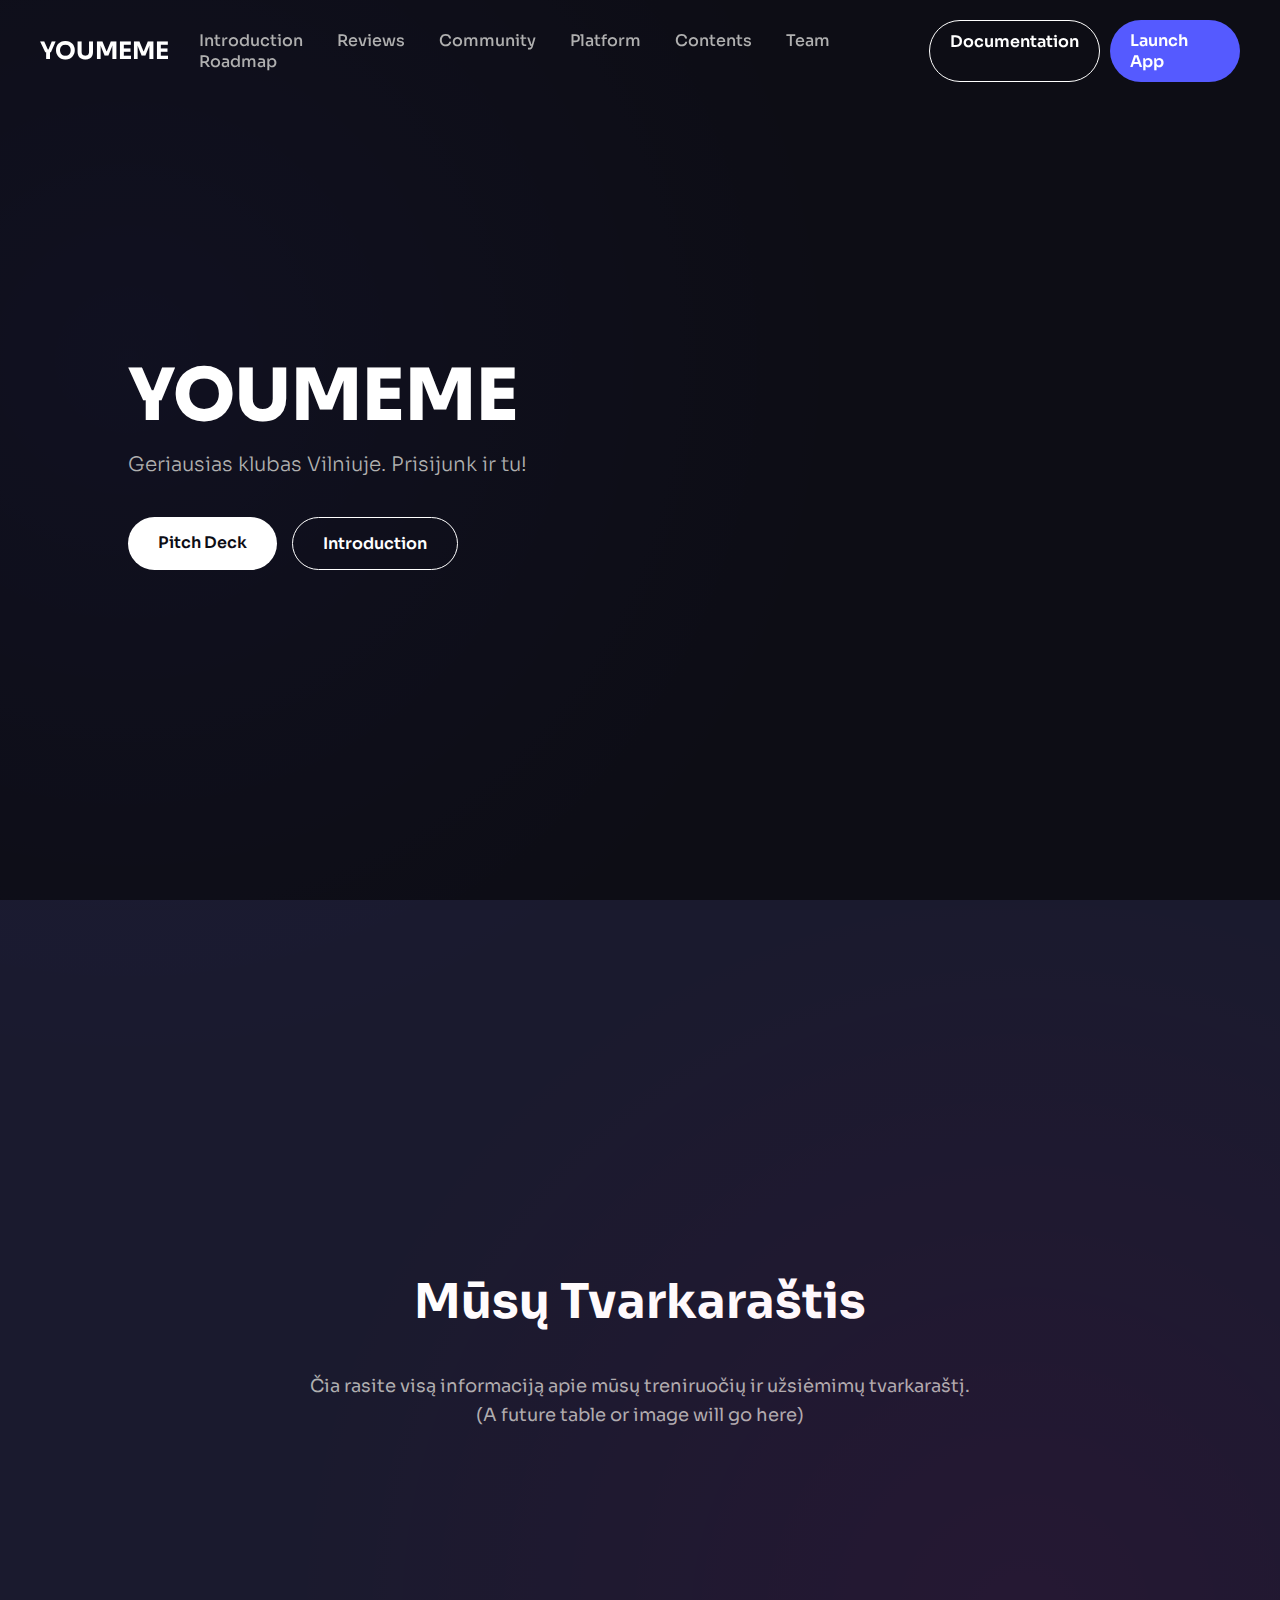
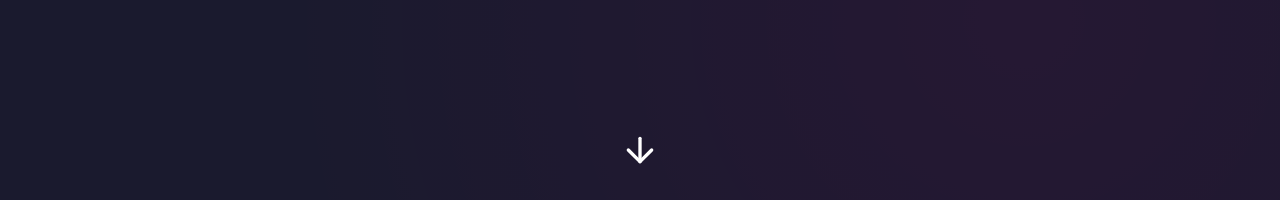
<file: website/index.html>
<!DOCTYPE html>
<html lang="lt">
<head>
    <meta charset="UTF-8">
    <meta name="viewport" content="width=device-width, initial-scale=1.0">
    <title>Geriausias Klubas Vilniuje</title>
    <link href="https://fonts.googleapis.com/css2?family=Sora:wght@100..800&display=swap" rel="stylesheet">
    <style>
        /* Basic Reset and Variables */
        :root {
            --primary-text: #FFFFFF;
            --secondary-text: #B0B0B0;
            --dark-background: #0D0D15; /* A deep, dark background */
            --accent-color: #555AFF; /* Example accent for buttons/links */
            --nav-link-hover: #FFFFFF;
        }

        * {
            margin: 0;
            padding: 0;
            box-sizing: border-box;
        }

        body {
            font-family: 'Sora', sans-serif;
            background-color: var(--dark-background);
            color: var(--primary-text);
            min-height: 100vh;
            display: flex;
            flex-direction: column;
            overflow-x: hidden; /* Hide horizontal scrollbar */
            position: relative; /* Needed for absolute positioning of arrow */
        }

        /* --- Header/Navigation Bar --- */
        .header {
            display: flex;
            justify-content: space-between;
            align-items: center;
            padding: 20px 40px;
            width: 100%;
            position: fixed; /* Keep header on top */
            z-index: 10;
        }

        .logo {
            font-size: 24px;
            font-weight: 700;
            text-decoration: none;
            color: var(--primary-text);
        }

        .nav-links a {
            color: var(--secondary-text);
            text-decoration: none;
            margin-left: 30px;
            font-weight: 500;
            transition: color 0.3s ease;
        }

        .nav-links a:hover {
            color: var(--nav-link-hover);
        }

        .action-buttons {
            display: flex;
            gap: 10px;
        }

        .nav-button {
            padding: 10px 20px;
            border-radius: 50px;
            text-decoration: none;
            font-weight: 600;
            transition: background-color 0.3s ease;
        }

        .doc-button {
            background-color: transparent;
            color: var(--primary-text);
            border: 1px solid var(--primary-text);
        }

        .launch-button {
            background-color: var(--accent-color);
            color: var(--primary-text);
            border: none;
        }

        /* --- Main Content Area (Hero Section) --- */
        .main-content {
            flex-grow: 1;
            display: flex;
            align-items: center;
            justify-content: flex-start;
            padding-left: 10%;
            position: relative;
            z-index: 5;
            min-height: 100vh; /* Ensure it takes full viewport height */
            padding-top: 80px; /* Offset for fixed header */
        }

        .hero-text-container {
            max-width: 500px;
            padding-bottom: 50px;
        }

        .main-heading {
            font-size: 72px;
            font-weight: 800;
            margin-bottom: 20px;
            line-height: 1;
        }

        .description {
            font-size: 20px;
            color: var(--secondary-text);
            margin-bottom: 40px;
            font-weight: 300;
        }

        .hero-buttons {
            display: flex;
            gap: 15px;
        }

        .hero-button {
            padding: 15px 30px;
            border-radius: 50px;
            text-decoration: none;
            font-weight: 600;
            transition: opacity 0.3s ease;
            font-size: 16px;
        }

        .pitch-deck-button {
            background-color: var(--primary-text);
            color: var(--dark-background);
        }

        .introduction-button {
            background-color: transparent;
            color: var(--primary-text);
            border: 1px solid var(--primary-text);
        }

        /* --- Visual Placeholder & Background Effects --- */
        .visual-placeholder {
            position: absolute;
            bottom: 0;
            right: 0;
            width: 60%;
            height: 90%;
            /* For now, just a placeholder */
        }

        .background-effect {
            position: absolute;
            top: 0;
            left: 0;
            width: 100%;
            height: 100%;
            pointer-events: none;
            opacity: 0.5;
            background: radial-gradient(circle at 10% 20%, rgba(85, 90, 255, 0.1) 0%, transparent 40%),
                        radial-gradient(circle at 80% 90%, rgba(255, 0, 150, 0.1) 0%, transparent 40%);
        }

        /* --- Scroll Arrow --- */
        .scroll-arrow {
            position: absolute;
            bottom: 30px; /* Distance from bottom of viewport */
            left: 50%;
            transform: translateX(-50%); /* Center horizontally */
            width: 40px;
            height: 40px;
            cursor: pointer;
            z-index: 10;
            animation: bounce 1.5s infinite; /* Gentle bouncing animation */
            transition: opacity 0.3s ease;
            color: var(--primary-text); /* Color of the arrow */
        }

        .scroll-arrow:hover {
            opacity: 0.8;
        }

        @keyframes bounce {
            0%, 20%, 50%, 80%, 100% {
                transform: translateX(-50%) translateY(0);
            }
            40% {
                transform: translateX(-50%) translateY(-10px);
            }
            60% {
                transform: translateX(-50%) translateY(-5px);
            }
        }

        /* --- Schedule Section Placeholder --- */
        .schedule-section {
            background-color: #1a1a2e; /* A slightly different dark background for distinction */
            padding: 80px 40px;
            min-height: 100vh; /* Ensure it's tall enough to scroll to */
            display: flex;
            justify-content: center;
            align-items: center;
            flex-direction: column;
            text-align: center;
        }

        .schedule-section h2 {
            font-size: 48px;
            margin-bottom: 40px;
            color: var(--primary-text);
        }

        .schedule-section p {
            font-size: 18px;
            color: var(--secondary-text);
            max-width: 800px;
            line-height: 1.6;
        }
    </style>
</head>
<body>

    <div class="background-effect"></div>

    <header class="header">
        <a href="#" class="logo">YOUMEME</a> <nav class="nav-links">
            <a href="#">Introduction</a>
            <a href="#">Reviews</a>
            <a href="#">Community</a>
            <a href="#">Platform</a>
            <a href="#">Contents</a>
            <a href="#">Team</a>
            <a href="#">Roadmap</a>
        </nav>
        
        <div class="action-buttons">
            <a href="#" class="nav-button doc-button">Documentation</a>
            <a href="#" class="nav-button launch-button">Launch App</a>
        </div>
    </header>

    <main class="main-content" id="home">
        <div class="hero-text-container">
            <h1 class="main-heading">YOUMEME</h1>
            
            <p class="description">
                Geriausias klubas Vilniuje. Prisijunk ir tu!
            </p>
            
            <div class="hero-buttons">
                <a href="#" class="hero-button pitch-deck-button">Pitch Deck</a>
                <a href="#" class="hero-button introduction-button">Introduction</a>
            </div>
        </div>
    </main>

    <div class="visual-placeholder">
        </div>

    <a href="#schedule" class="scroll-arrow" aria-label="Scroll to schedule">
        <svg xmlns="http://www.w3.org/2000/svg" width="40" height="40" viewBox="0 0 24 24" fill="none" stroke="currentColor" stroke-width="2" stroke-linecap="round" stroke-linejoin="round" class="feather feather-arrow-down">
            <line x1="12" y1="5" x2="12" y2="19"></line>
            <polyline points="19 12 12 19 5 12"></polyline>
        </svg>
    </a>

    <section id="schedule" class="schedule-section">
        <h2>Mūsų Tvarkaraštis</h2>
        <p>Čia rasite visą informaciją apie mūsų treniruočių ir užsiėmimų tvarkaraštį.</p>
        <p> (A future table or image will go here) </p>
    </section>

    <script>
        document.addEventListener('DOMContentLoaded', () => {
            const scrollArrow = document.querySelector('.scroll-arrow');

            if (scrollArrow) {
                scrollArrow.addEventListener('click', function(e) {
                    e.preventDefault(); // Prevent default jump behavior
                    const targetId = this.getAttribute('href');
                    const targetElement = document.querySelector(targetId);

                    if (targetElement) {
                        targetElement.scrollIntoView({
                            behavior: 'smooth' // Smooth scroll effect
                        });
                    }
                });
            }
        });
    </script>

</body>
</html>
</file>
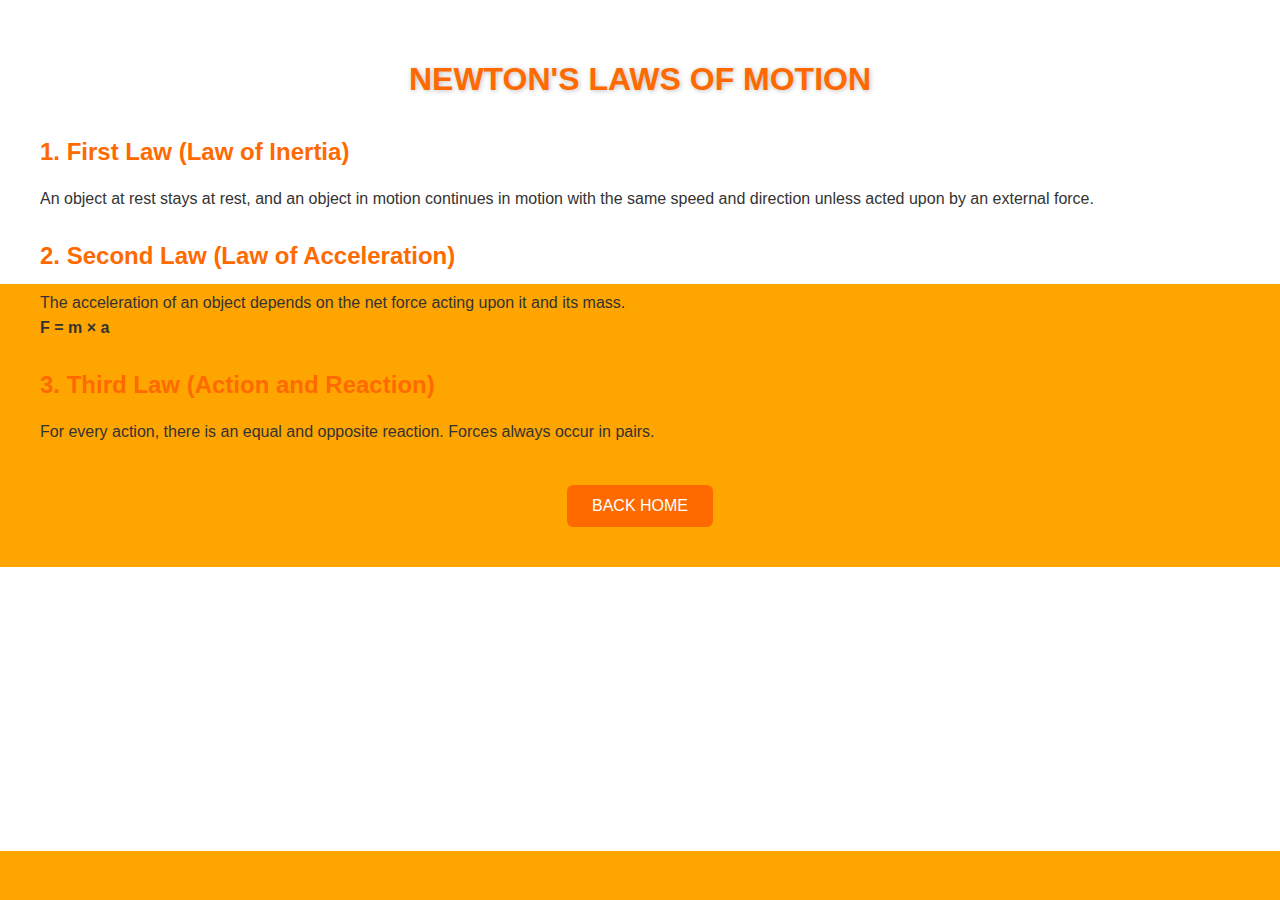
<file: website/newton.html>
<!DOCTYPE html>
<html lang="en">
<head>
<meta charset="UTF-8">
<meta name="viewport" content="width=device-width, initial-scale=1.0">
<title>Newton's Laws</title>
<style>
  body {
    margin: 0;
    padding: 40px;
    font-family: Arial, sans-serif;
    background: linear-gradient(to bottom, white 50%, orange 50%);
    color: #333;
  }

  h1 {
    text-align: center;
    text-transform: uppercase;
    color: #FF6A00;
    margin-bottom: 40px;
    text-shadow: 1px 1px 5px rgba(0,0,0,0.25);
  }

  h2 {
    color: #FF6A00;
    margin-top: 30px;
  }

  p {
    line-height: 1.6;
  }

  .back-btn {
    display: block;
    margin: 40px auto 0 auto;
    padding: 12px 25px;
    font-size: 16px;
    background-color: #ff6a00;
    color: white;
    border: none;
    border-radius: 6px;
    cursor: pointer;
    text-transform: uppercase;
    transition: background-color 0.3s, transform 0.2s;
    text-align: center;
  }

  .back-btn:hover {
    background-color: darkorange;
    transform: scale(1.05);
  }
</style>
</head>
<body>
  <h1>Newton's Laws of Motion</h1>

  <h2>1. First Law (Law of Inertia)</h2>
  <p>An object at rest stays at rest, and an object in motion continues in motion with the same speed and direction unless acted upon by an external force.</p>

  <h2>2. Second Law (Law of Acceleration)</h2>
  <p>The acceleration of an object depends on the net force acting upon it and its mass. <br><strong>F = m × a</strong></p>

  <h2>3. Third Law (Action and Reaction)</h2>
  <p>For every action, there is an equal and opposite reaction. Forces always occur in pairs.</p>

  <button class="back-btn" onclick="location.href='index.html'">Back Home</button>
</body>
</html>
</file>
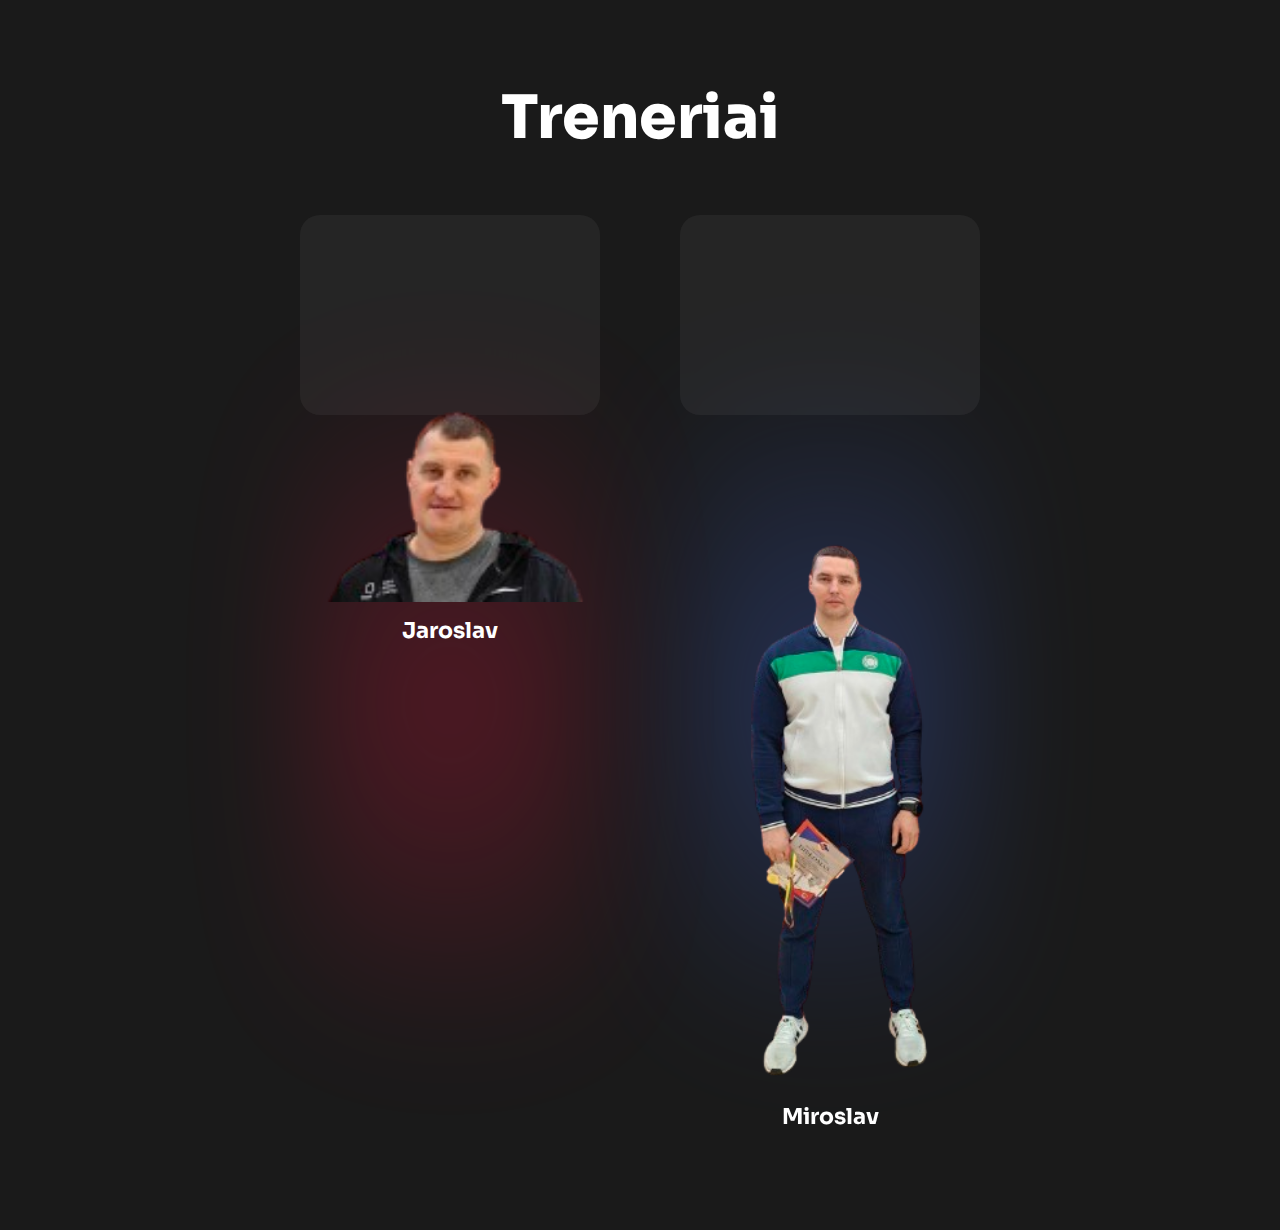
<file: website/treneriai.html>
<!DOCTYPE html>
<html lang="lt">
<head>
    <meta charset="UTF-8">
    <meta name="viewport" content="width=device-width, initial-scale=1.0">
    <title>Royal Boxing – Treneriai</title>
    <link href="https://fonts.googleapis.com/css2?family=Sora:wght@100..800&display=swap" rel="stylesheet">

    <style>
        body {
            margin: 0;
            font-family: 'Sora', sans-serif;
            background-color: #1a1a1a; /* Dark gray */
            color: #FFFFFF;
            padding: 40px 20px;
            min-height: 100vh;
            overflow-x: hidden;
        }

        h1 {
            text-align: center;
            font-size: 60px;
            font-weight: 800;
            margin-bottom: 60px;
        }

        .trainers-container {
            display: flex;
            justify-content: center;
            gap: 80px;
            flex-wrap: wrap;
            max-width: 1200px;
            margin: 0 auto;
        }

        .trainer-card {
            position: relative;
            width: 300px;
            display: flex;
            flex-direction: column;
            align-items: center;
            cursor: pointer;
            transition: transform 0.3s ease;
        }

        .trainer-card:hover {
            transform: scale(1.05);
        }

        /* Aurora effect behind rectangle */
        .trainer-aurora {
            position: absolute;
            top: 0;
            left: 50%;
            width: 100%;
            height: 100%;
            border-radius: 20px;
            transform: translateX(-50%);
            z-index: 0;
            filter: blur(60px);
            opacity: 0.6;
            animation: pulse 5s infinite alternate;
        }

        .miroslav .trainer-aurora {
            background: radial-gradient(circle at 50% 50%, rgba(65, 105, 225, 0.5), transparent 70%);
        }

        .jaroslav .trainer-aurora {
            background: radial-gradient(circle at 50% 50%, rgba(220, 20, 60, 0.5), transparent 70%);
        }

        @keyframes pulse {
            0% { opacity: 0.4; transform: translateX(-50%) scale(0.95); }
            50% { opacity: 0.6; transform: translateX(-50%) scale(1.05); }
            100% { opacity: 0.5; transform: translateX(-50%) scale(1); }
        }

        .trainer-rectangle {
            position: relative;
            width: 100%;
            height: 200px;
            border-radius: 20px;
            backdrop-filter: blur(12px);
            background-color: rgba(255, 255, 255, 0.05);
            z-index: 1;
            transition: transform 0.3s ease;
        }

        .trainer-card:hover .trainer-rectangle {
            transform: scale(1.03);
        }

        .trainer-image {
            width: 100%;
            height: auto;
            border-radius: 15px;
            margin-top: -50px; /* pulls image down so bottom touches rectangle */
            z-index: 2;
        }

        .trainer-name {
            margin-top: 15px;
            font-size: 22px;
            font-weight: 700;
            color: #FFFFFF;
            z-index: 3;
        }

        .trainer-info {
            margin-top: 20px;
            background-color: rgba(0,0,0,0.7);
            padding: 20px;
            border-radius: 15px;
            font-size: 16px;
            line-height: 1.6;
            opacity: 0;
            max-height: 0;
            overflow: hidden;
            transition: opacity 0.4s ease, max-height 0.4s ease;
            text-align: left;
        }

        .trainer-card:hover .trainer-info {
            opacity: 0.95;
            max-height: 400px;
        }

        @media (max-width: 800px) {
            .trainers-container {
                flex-direction: column;
                gap: 60px;
                align-items: center;
            }

            .trainer-name {
                font-size: 20px;
            }

            .trainer-info {
                font-size: 15px;
            }
        }
    </style>
</head>

<body>

    <h1>Treneriai</h1>

    <div class="trainers-container">
        <!-- Jaroslav Card (now on right) -->
        <div class="trainer-card jaroslav">
            <div class="trainer-aurora"></div>
            <div class="trainer-rectangle"></div>
            <img src="miroslav.png" alt="Jaroslav" class="trainer-image">
            <div class="trainer-name">Jaroslav</div>
            <div class="trainer-info">
                <strong>Pareigos:</strong> Vyriausiasis treneris.<br>
                <strong>Patirtis:</strong> 15 metų.<br>
                <strong>Aprašymas:</strong> Jaroslavas yra patyręs bokso specialistas, kuris yra pasiekęs aukštų rezultatų ir yra Lietuvos čempionatų nugalėtojas. 
                Jis yra atsakingas už bendrą klubo sportinę programą.
            </div>
        </div>

        <!-- Miroslav Card (now on left) -->
        <div class="trainer-card miroslav">
            <div class="trainer-aurora"></div>
            <div class="trainer-rectangle"></div>
            <img src="jaroslav.png" alt="Miroslav" class="trainer-image">
            <div class="trainer-name">Miroslav</div>
            <div class="trainer-info">
                <strong>Pareigos:</strong> Antrasis treneris.<br>
                <strong>Patirtis:</strong> 8 metai.<br>
                <strong>Aprašymas:</strong> Miroslavas yra jaunesnis, bet jau patyręs treneris. 
                Jis yra jaunimo grupių lyderis ir specializuojasi technikos tobulinime. 
                Jo patirtis rodo, kad jis daugiausia dėmesio skiria naujos kartos boksininkų ugdymui.
            </div>
        </div>
    </div>

</body>
</html>
</file>
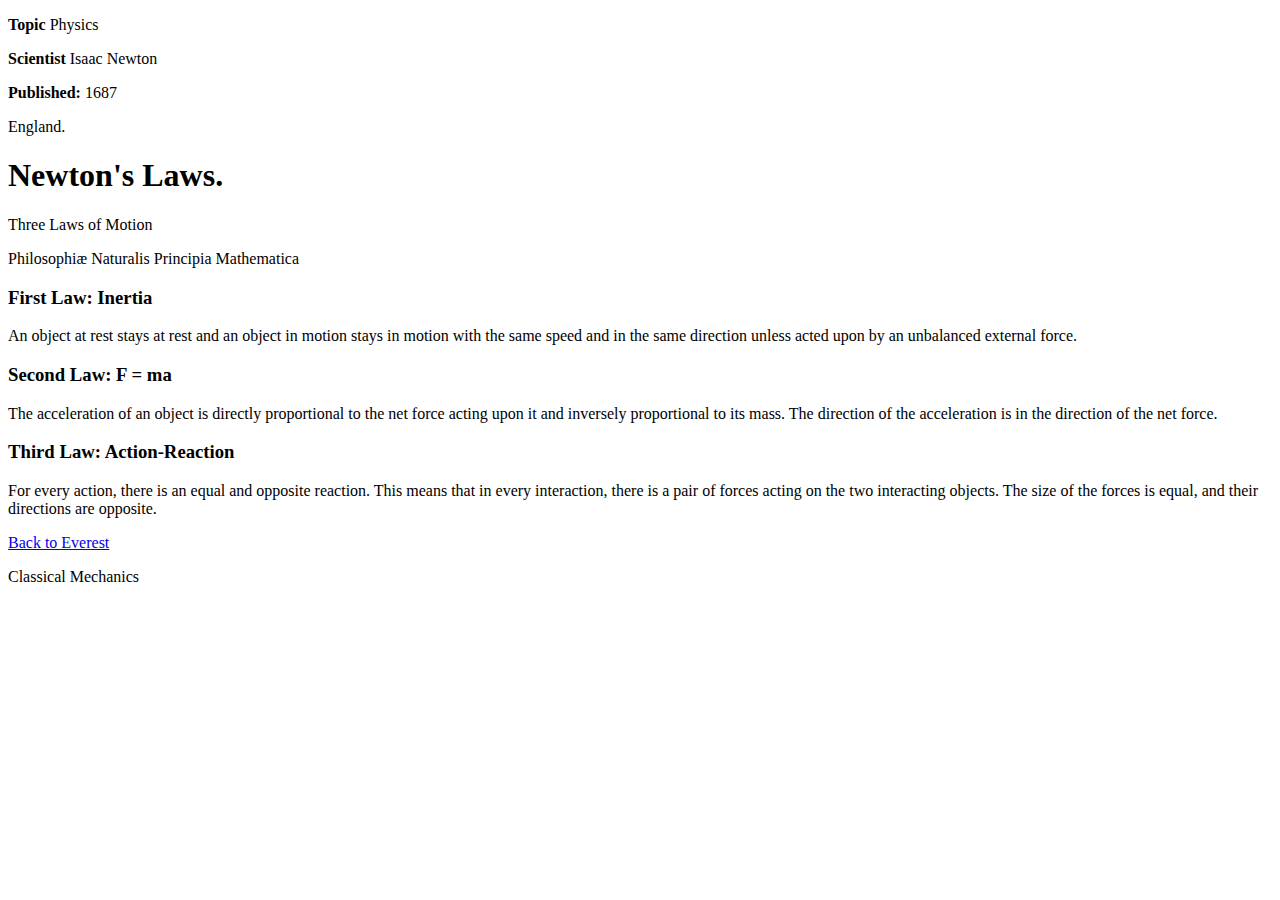
<file: website/tvarkarastis.html>
<!DOCTYPE html>
<html lang="en">
<head>
    <meta charset="UTF-8">
    <meta name="viewport" content="width=device-width, initial-scale=1.0">
    <title>Newton's Laws</title>
    <link rel="stylesheet" href="style.css">
    <!-- Using Google Fonts to get a font similar to Aileron -->
    <link href="https://fonts.googleapis.com/css2?family=Montserrat:wght@400;700&display=swap" rel="stylesheet">
</head>
<body>
    <div class="page-wrapper">
        <header class="grid-item item-header">
            <div class="info-block">
                <p><strong>Topic</strong> Physics</p>
                <p><strong>Scientist</strong> Isaac Newton</p>
            </div>
            <div class="info-block">
                <p><strong>Published:</strong> 1687</p>
                <p class="country">England.</p>
            </div>
        </header>

        <main class="grid-item item-main">
            <h1>Newton's Laws.</h1>
            <p class="credits">Three Laws of Motion</p>
        </main>

        <section class="grid-item item-coords">
            <p>Philosophiæ Naturalis Principia Mathematica</p>
        </section>

        <section class="grid-item item-text-1">
            <h3>First Law: Inertia</h3>
            <p>An object at rest stays at rest and an object in motion stays in motion with the same speed and in the same direction unless acted upon by an unbalanced external force.</p>
        </section>

        <section class="grid-item item-text-2">
            <h3>Second Law: F = ma</h3>
            <p>The acceleration of an object is directly proportional to the net force acting upon it and inversely proportional to its mass. The direction of the acceleration is in the direction of the net force.</p>
        </section>

        <section class="grid-item item-text-3">
            <h3>Third Law: Action-Reaction</h3>
            <p>For every action, there is an equal and opposite reaction. This means that in every interaction, there is a pair of forces acting on the two interacting objects. The size of the forces is equal, and their directions are opposite.</p>
        </section>

        <footer class="grid-item item-footer">
            <!-- Button to go back to the Everest Page -->
            <a href="index.html" class="styled-button">Back to Everest</a>
            <p>Classical Mechanics</p>
        </footer>
    </div>
</body>
</html>
</file>
<file: website/style.css>
.beams-container {
  position: relative;
  width: 100%;
  height: 100%;
}
</file>
